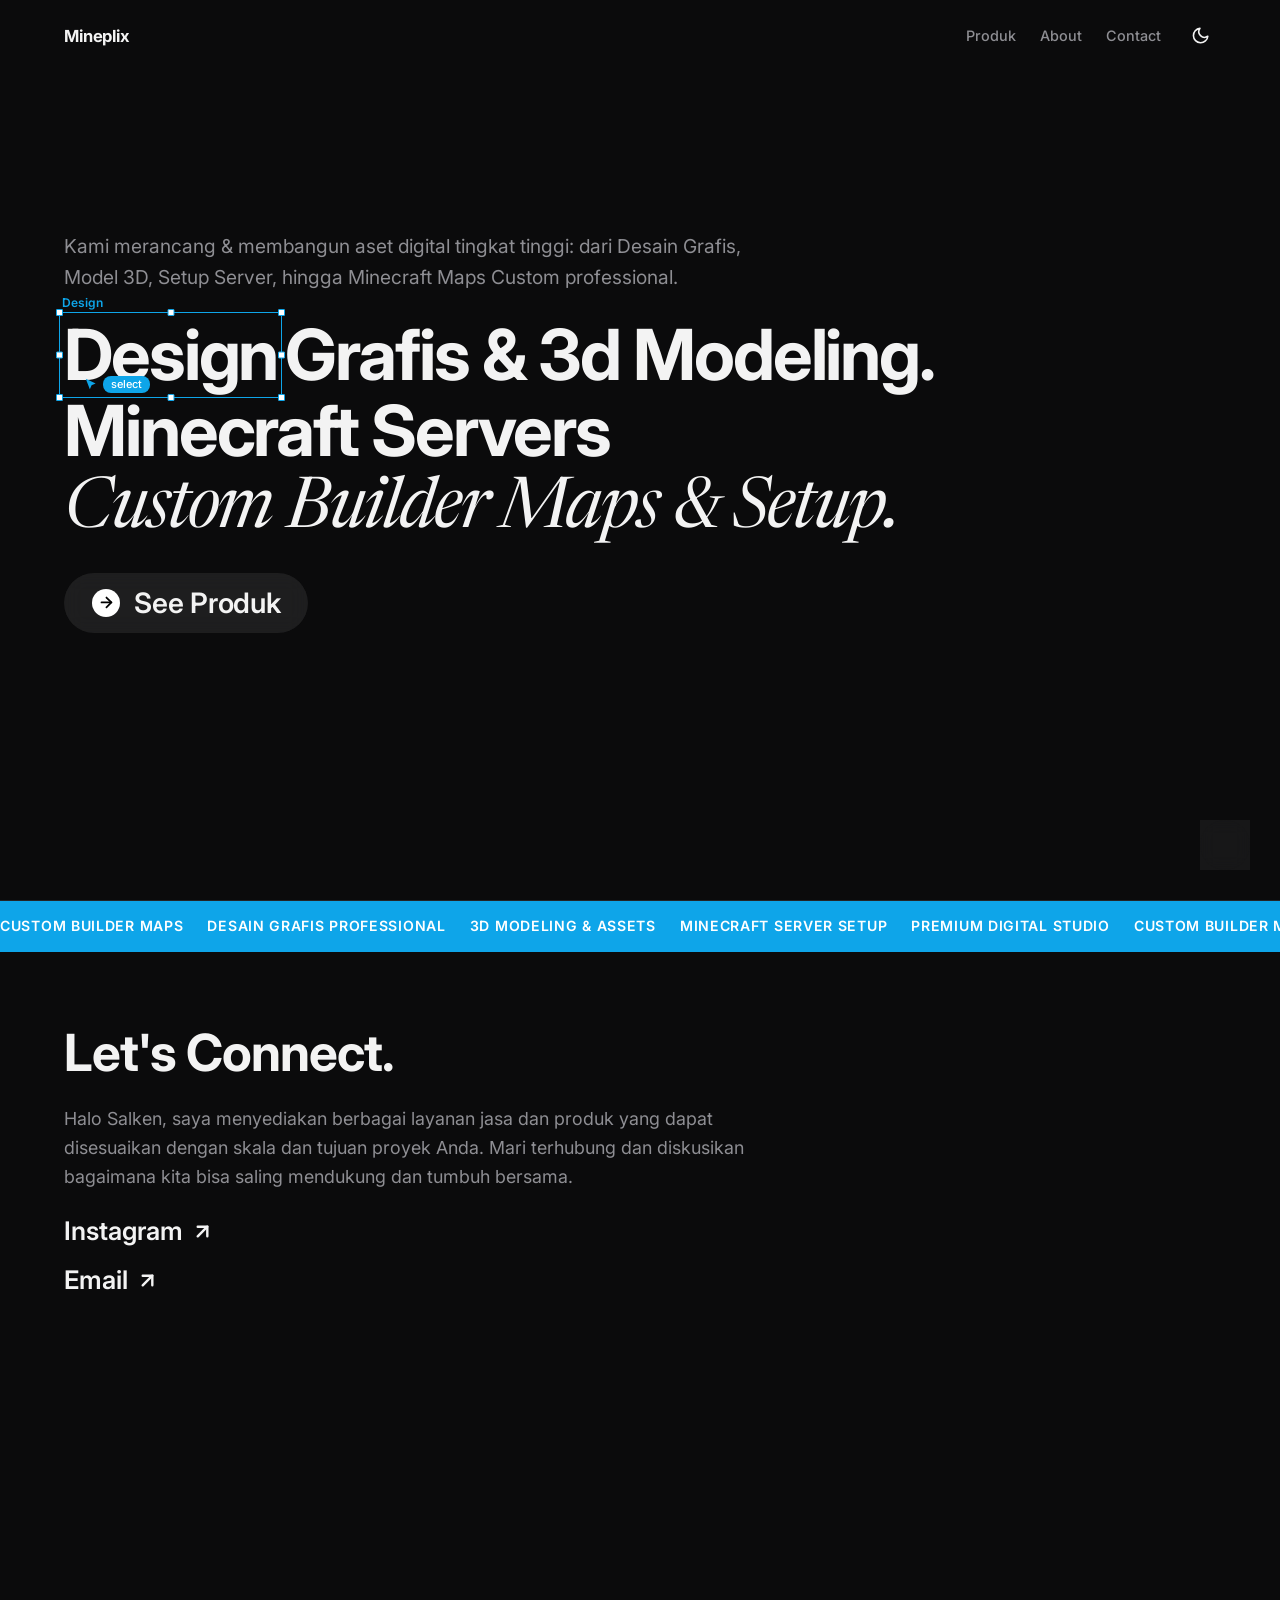
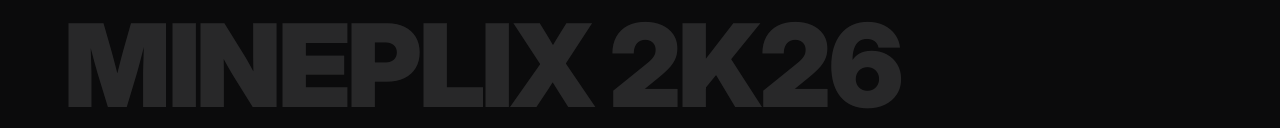
<file: index.html>
<!DOCTYPE html>
<html lang="id">
<head>
    <meta charset="UTF-8">
    <meta name="viewport" content="width=device-width, initial-scale=1.0">
    <title>Mineplix — Studio & Store</title>
    <link rel="preconnect" href="https://fonts.googleapis.com">
    <link rel="preconnect" href="https://fonts.gstatic.com" crossorigin>
    <link href="https://fonts.googleapis.com/css2?family=Inter:wght@300;400;500;600;700;800;900&family=Newsreader:ital,opsz,wght@1,6..72,400;1,500&display=swap" rel="stylesheet">
    <link rel="stylesheet" href="styles.css">
</head>
<body>

    <header>
        <div class="container nav-container">
            <div class="brand-logo actionable" onclick="navigateTo('/')">Mineplix</div>
            <div class="nav-right">
                <div class="nav-links">
                    <div class="nav-item actionable" onclick="navigateTo('/produk')">Produk</div>
                    <div class="nav-item actionable" onclick="navigateTo('/about')">About</div>
                    <div class="nav-item actionable" onclick="navigateTo('/contact')">Contact</div>
                </div>
                <div class="theme-btn actionable" id="themeToggle" title="Toggle Theme">
                    <svg viewBox="0 0 24 24" fill="none" stroke="currentColor" stroke-width="2" stroke-linecap="round" stroke-linejoin="round">
                        <path d="M21 12.79A9 9 0 1 1 11.21 3 7 7 0 0 0 21 12.79z"></path>
                    </svg>
                </div>
            </div>
        </div>
    </header>

    <section class="section-hero">
        <main class="container">
            <div class="hero">
                <p class="hero-sub">
                    Kami merancang & membangun aset digital tingkat tinggi: dari Desain Grafis, Model 3D, Setup Server, hingga Minecraft Maps Custom professional.
                </p>
                
                <h1 class="hero-title">
                    <span class="figma-selection-wrapper">
                        <span class="figma-tag">Design</span>
                        <span class="figma-box">
                            Design
                            <span class="figma-handle tl"></span>
                            <span class="figma-handle tc"></span>
                            <span class="figma-handle tr"></span>
                            <span class="figma-handle ml"></span>
                            <span class="figma-handle mr"></span>
                            <span class="figma-handle bl"></span>
                            <span class="figma-handle bc"></span>
                            <span class="figma-handle br"></span>
                            <span class="figma-cursor-badge">
                                <svg class="figma-cursor" viewBox="0 0 24 24" fill="currentColor">
                                    <path d="M3 3l7 18 3-7 7-3L3 3z"/>
                                </svg>
                                <span class="figma-badge-pill">select</span>
                            </span>
                        </span>
                    </span>Grafis & 3d Modeling.<br>
                    Minecraft Servers<br>
                    <span class="serif-italic">Custom Builder Maps & Setup.</span>
                </h1>
            </div>

            <div class="hero-btn actionable" onclick="navigateTo('/produk')">
                <div class="hero-btn-icon">
                    <svg viewBox="0 0 24 24" fill="none" stroke="currentColor" stroke-width="2.5" stroke-linecap="round" stroke-linejoin="round">
                        <line x1="5" y1="12" x2="19" y2="12"></line>
                        <polyline points="12 5 19 12 12 19"></polyline>
                    </svg>
                </div>
                <span class="hero-btn-text">See Produk</span>
            </div>
        </main>
    </section>

    <div class="hero-spacer"></div>

    <section class="section-footer">
        <div class="ticker-bar">
            <div class="ticker-track">
                <div class="ticker-content">
                    <span class="ticker-item">Custom Builder Maps</span>
                    <span class="ticker-item">Desain Grafis Professional</span>
                    <span class="ticker-item">3D Modeling & Assets</span>
                    <span class="ticker-item">Minecraft Server Setup</span>
                    <span class="ticker-item">Premium Digital Studio</span>
                </div>
                <div class="ticker-content">
                    <span class="ticker-item">Custom Builder Maps</span>
                    <span class="ticker-item">Desain Grafis Professional</span>
                    <span class="ticker-item">3D Modeling & Assets</span>
                    <span class="ticker-item">Minecraft Server Setup</span>
                    <span class="ticker-item">Premium Digital Studio</span>
                </div>
            </div>
        </div>

        <footer>
            <div class="container footer-content">
                <h2 class="footer-title">Let's Connect.</h2>
                <p class="footer-desc">
                    Halo Salken, saya menyediakan berbagai layanan jasa dan produk yang dapat disesuaikan dengan skala dan tujuan proyek Anda. Mari terhubung dan diskusikan bagaimana kita bisa saling mendukung dan tumbuh bersama.
                </p>
                
                <div class="footer-links">
                    <a href="https://www.instagram.com/itzyga.mine?igsh=MXBvcjJ4ZWxjMjFvbw==" target="_blank" rel="noopener noreferrer" class="footer-link-item actionable">
                        Instagram 
                        <svg viewBox="0 0 24 24" fill="none" stroke="currentColor" stroke-linecap="round" stroke-linejoin="round"><line x1="7" y1="17" x2="17" y2="7"></line><polyline points="7 7 17 7 17 17"></polyline></svg>
                    </a>
                    <a href="mailto:mineplixhelp@gmail.com" class="footer-link-item actionable">
                        Email 
                        <svg viewBox="0 0 24 24" fill="none" stroke="currentColor" stroke-linecap="round" stroke-linejoin="round"><line x1="7" y1="17" x2="17" y2="7"></line><polyline points="7 7 17 7 17 17"></polyline></svg>
                    </a>
                </div>
            </div>

            <div class="container footer-bottom">
                <span class="footer-brand-text">MINEPLIX 2K26</span>
            </div>
        </footer>
    </section>

    <div class="scroll-top-btn actionable" id="scrollTopBtn" title="Scroll to Top" onclick="scrollToTop()">
        <span class="scroll-text" id="scrollPercent">0%</span>
        <svg viewBox="0 0 24 24" fill="none" stroke="currentColor" stroke-width="2.5" stroke-linecap="round" stroke-linejoin="round">
            <polyline points="18 15 12 9 6 15"></polyline>
        </svg>
    </div>

    <script>
        function navigateTo(url) {
            window.location.href = url;
        }

        function scrollToTop() {
            window.scrollTo({
                top: 0,
                behavior: 'smooth'
            });
        }

        const themeBtn = document.getElementById('themeToggle');
        const sunIcon = `<svg viewBox="0 0 24 24" fill="none" stroke="currentColor" stroke-width="2" stroke-linecap="round" stroke-linejoin="round"><circle cx="12" cy="12" r="5"></circle><line x1="12" y1="1" x2="12" y2="3"></line><line x1="12" y1="21" x2="12" y2="23"></line><line x1="4.22" y1="4.22" x2="5.64" y2="5.64"></line><line x1="18.36" y1="18.36" x2="19.78" y2="19.78"></line><line x1="1" y1="12" x2="3" y2="12"></line><line x1="21" y1="12" x2="23" y2="12"></line><line x1="4.22" y1="19.78" x2="5.64" y2="18.36"></line><line x1="18.36" y1="5.64" x2="19.78" y2="4.22"></line></svg>`;
        const moonIcon = `<svg viewBox="0 0 24 24" fill="none" stroke="currentColor" stroke-width="2" stroke-linecap="round" stroke-linejoin="round"><path d="M21 12.79A9 9 0 1 1 11.21 3 7 7 0 0 0 21 12.79z"></path></svg>`;

        let isDark = true;

        themeBtn.addEventListener('click', () => {
            isDark = !isDark;
            if (isDark) {
                document.documentElement.removeAttribute('data-theme');
                themeBtn.innerHTML = moonIcon;
            } else {
                document.documentElement.setAttribute('data-theme', 'light');
                themeBtn.innerHTML = sunIcon;
            }
        });

        const scrollTopBtn = document.getElementById('scrollTopBtn');
        const scrollPercentText = document.getElementById('scrollPercent');

        window.addEventListener('scroll', () => {
            const scrollTop = window.scrollY;
            const docHeight = document.documentElement.scrollHeight - window.innerHeight;
            
            let scrollPercent = 0;
            if (docHeight > 0) {
                scrollPercent = Math.round((scrollTop / docHeight) * 100);
            }

            if (scrollPercent >= 100) {
                scrollTopBtn.classList.add('completed');
            } else {
                scrollTopBtn.classList.remove('completed');
                scrollPercentText.textContent = `${scrollPercent}%`;
            }
        });

        document.addEventListener('contextmenu', (e) => e.preventDefault());

        document.addEventListener('keydown', (e) => {
            if (
                e.key === 'F12' ||
                (e.ctrlKey && e.shiftKey && (e.key === 'I' || e.key === 'i' || e.key === 'J' || e.key === 'j' || e.key === 'C' || e.key === 'c')) ||
                (e.ctrlKey && (e.key === 'U' || e.key === 'u' || e.key === 'S' || e.key === 's'))
            ) {
                e.preventDefault();
            }
        });

        setInterval(() => {
            const startTime = performance.now();
            debugger;
            const endTime = performance.now();
            if (endTime - startTime > 100) {
                document.body.innerHTML = '';
            }
        }, 1000);
    </script>
</body>
</html>
</file>
<file: styles.css>
:root {
            --bg-color: #0b0b0c;
            --text-main: #f3f3f3;
            --text-muted: #8e8e93;
            --accent-blue: #007aff;
            --figma-blue: #0ea5e9;
            --radius-sm: 4px;
            --radius-md: 8px;
            --radius-lg: 12px;
            --radius-full: 9999px;
            --font-sans: 'Inter', -apple-system, BlinkMacSystemFont, "Segoe UI", Roboto, sans-serif;
            --font-serif: 'Newsreader', serif;
            --card-bg: #161618;
            --border-color: rgba(255, 255, 255, 0.1);
            --brand-footer-color: rgba(255, 255, 255, 0.12);
            --btn-bg: rgba(255, 255, 255, 0.08);
            --btn-border: rgba(255, 255, 255, 0.15);
            --icon-bg: #ffffff;
            --icon-color: #000000;
            --selection-bg: #007aff;
            --selection-text: #ffffff;
        }

        [data-theme="light"] {
            --bg-color: #fbfbfd;
            --text-main: #1d1d1f;
            --text-muted: #6e6e73;
            --accent-blue: #007aff;
            --figma-blue: #0ea5e9;
            --card-bg: #f0f0f2;
            --border-color: rgba(0, 0, 0, 0.1);
            --brand-footer-color: rgba(0, 0, 0, 0.12);
            --btn-bg: rgba(0, 0, 0, 0.05);
            --btn-border: rgba(0, 0, 0, 0.12);
            --icon-bg: #1d1d1f;
            --icon-color: #ffffff;
            --selection-bg: #007aff;
            --selection-text: #ffffff;
        }

        * {
            margin: 0;
            padding: 0;
            box-sizing: border-box;
            transition: background-color 0.4s ease, color 0.4s ease, border-color 0.4s ease, fill 0.4s ease, stroke 0.4s ease;
        }

        ::selection {
            background-color: var(--selection-bg);
            color: var(--selection-text);
        }

        ::-moz-selection {
            background-color: var(--selection-bg);
            color: var(--selection-text);
        }

        html {
            scroll-behavior: smooth;
            height: 100%;
        }

        body {
            background-color: var(--bg-color);
            color: var(--text-main);
            font-family: var(--font-sans);
            line-height: 1.6;
            -webkit-font-smoothing: antialiased;
            overflow-x: hidden;
            margin: 0;
        }

        .actionable {
            transition: transform 0.15s ease, opacity 0.2s ease, color 0.2s ease, background-color 0.4s ease, border-color 0.4s ease;
            display: inline-flex;
            align-items: center;
        }

        .actionable:active {
            transform: scale(0.95) !important;
        }

        .container {
            max-width: 1200px;
            margin: 0 auto;
            padding: 0 24px;
            width: 100%;
        }

        header {
            position: fixed;
            top: 0;
            left: 0;
            width: 100%;
            z-index: 100;
            background-color: var(--bg-color);
        }

        .nav-container {
            display: flex;
            justify-content: space-between;
            align-items: center;
            height: clamp(60px, 8vh, 72px);
        }

        .brand-logo {
            font-size: clamp(1rem, 1.3vw, 1.25rem);
            font-weight: 700;
            letter-spacing: -0.01em;
            color: var(--text-main);
        }

        .nav-right {
            display: flex;
            align-items: center;
            gap: clamp(16px, 2vw, 24px);
        }

        .nav-links {
            display: flex;
            align-items: center;
            gap: clamp(16px, 2vw, 24px);
            list-style: none;
        }

        .nav-links .nav-item {
            font-size: clamp(0.9rem, 1.1vw, 1.05rem);
            font-weight: 500;
            color: var(--text-muted);
        }

        .nav-links .nav-item:hover {
            color: var(--text-main);
        }

        .theme-btn {
            background: none;
            border: none;
            color: var(--text-main);
            padding: 6px;
            display: flex;
            align-items: center;
            justify-content: center;
            border-radius: var(--radius-full);
        }

        .theme-btn svg {
            width: clamp(18px, 1.5vw, 22px);
            height: clamp(18px, 1.5vw, 22px);
        }

        .section-hero {
            position: fixed;
            top: 0;
            left: 0;
            width: 100%;
            height: 100vh;
            display: flex;
            align-items: center;
            z-index: 1;
            background-color: var(--bg-color);
        }

        .hero {
            width: 100%;
        }

        .hero-sub {
            font-size: clamp(1.05rem, 1.5vw, 1.35rem);
            color: var(--text-muted);
            max-width: 720px;
            margin-bottom: 24px;
            font-weight: 400;
            line-height: 1.6;
        }

        .hero-btn {
            display: inline-flex;
            align-items: center;
            padding: 16px 28px;
            background-color: var(--btn-bg);
            border-radius: var(--radius-full);
            gap: 0.5em;
            margin-top: 24px;
            margin-bottom: 36px;
            backdrop-filter: blur(10px);
            -webkit-backdrop-filter: blur(10px);
            font-size: clamp(1.2rem, 2.2vw, 1.8rem);
        }

        .hero-btn-icon {
            width: 1em;
            height: 1em;
            font-size: inherit;
            border-radius: 50%;
            background-color: var(--icon-bg);
            color: var(--icon-color);
            display: flex;
            align-items: center;
            justify-content: center;
            flex-shrink: 0;
        }

        .hero-btn-icon svg,
        .hero-btn-icon i {
            width: 0.6em;
            height: 0.6em;
            font-size: inherit;
        }

        .hero-btn-text {
            font-size: inherit;
            font-weight: 600;
            color: var(--text-main);
            letter-spacing: -0.01em;
            line-height: 1;
        }

        .hero-title {
            font-size: clamp(2.4rem, 5.5vw, 4.8rem);
            font-weight: 700;
            line-height: 1.08;
            letter-spacing: -0.03em;
        }

        .hero-title .serif-italic {
            font-family: var(--font-serif);
            font-weight: 400;
            font-style: italic;
            display: block;
            margin-top: 4px;
        }

        .figma-selection-wrapper {
            position: relative;
            display: inline-block;
            margin-right: 8px;
        }

        .figma-tag {
            position: absolute;
            top: -20px;
            left: -2px;
            font-size: clamp(0.75rem, 0.9vw, 0.85rem);
            font-weight: 600;
            color: var(--figma-blue);
            font-family: var(--font-sans);
            letter-spacing: 0;
            line-height: 1;
        }

        .figma-box {
            position: relative;
            outline: 1.5px solid var(--figma-blue);
            outline-offset: 4px;
            display: inline-block;
        }

        .figma-handle {
            position: absolute;
            width: 7px;
            height: 7px;
            background: #ffffff;
            border: 1.5px solid var(--figma-blue);
            border-radius: 1px;
            z-index: 2;
        }

        .figma-handle.tl { top: -8px; left: -8px; }
        .figma-handle.tc { top: -8px; left: 50%; transform: translateX(-50%); }
        .figma-handle.tr { top: -8px; right: -8px; }
        .figma-handle.ml { top: 50%; left: -8px; transform: translateY(-50%); }
        .figma-handle.mr { top: 50%; right: -8px; transform: translateY(-50%); }
        .figma-handle.bl { bottom: -8px; left: -8px; }
        .figma-handle.bc { bottom: -8px; left: 50%; transform: translateX(-50%); }
        .figma-handle.br { bottom: -8px; right: -8px; }

        .figma-cursor-badge {
            position: absolute;
            bottom: 0;
            left: 20px;
            z-index: 5;
            display: flex;
            align-items: center;
            gap: 5px;
            pointer-events: none;
        }

        .figma-cursor {
            width: 14px;
            height: 14px;
            color: var(--figma-blue);
            flex-shrink: 0;
        }

        .figma-badge-pill {
            background-color: var(--figma-blue);
            color: #ffffff;
            font-family: var(--font-sans);
            font-size: 11px;
            font-weight: 500;
            letter-spacing: 0;
            padding: 3px 8px;
            border-radius: var(--radius-md);
            white-space: nowrap;
            line-height: 1;
        }

        .hero-spacer {
            height: 100vh;
            width: 100%;
        }

        .section-footer {
            height: 92vh;
            min-height: 92vh;
            display: flex;
            flex-direction: column;
            justify-content: space-between;
            position: relative;
            z-index: 10;
            background-color: var(--bg-color);
            border-top: 1px solid var(--border-color);
        }

        .ticker-bar {
            width: 100%;
            background-color: var(--figma-blue);
            padding: 14px 0;
            overflow: hidden;
            white-space: nowrap;
            display: flex;
            flex-shrink: 0;
        }

        .ticker-track {
            display: flex;
            gap: 0;
            width: max-content;
            animation: scrollRight 25s linear infinite;
        }

        .ticker-content {
            display: flex;
            align-items: center;
            gap: 24px;
            padding-right: 24px;
        }

        .ticker-item {
            font-size: clamp(0.85rem, 1.1vw, 1.05rem);
            font-weight: 600;
            letter-spacing: 0.05em;
            text-transform: uppercase;
            color: #ffffff;
            display: inline-flex;
            align-items: center;
            gap: 24px;
        }

        @keyframes scrollRight {
            0% {
                transform: translateX(-50%);
            }
            100% {
                transform: translateX(0%);
            }
        }

        footer {
            flex: 1;
            display: flex;
            flex-direction: column;
            justify-content: space-between;
            padding-top: clamp(60px, 5vh, 60px);
            padding-bottom: 0;
            overflow: hidden;
        }

        .footer-content {
            width: 100%;
        }

        .footer-title {
            font-size: clamp(2.5rem, 4vw, 4rem);
            font-weight: 700;
            margin-bottom: 12px;
            letter-spacing: -0.02em;
        }

        .footer-desc {
            font-size: clamp(1.05rem, 1.4vw, 1.3rem);
            color: var(--text-muted);
            max-width: 680px;
            line-height: 1.6;
            margin-bottom: 20px;
        }

        .footer-links {
            display: flex;
            flex-direction: column;
            gap: 8px;
        }

        .footer-link-item {
            font-size: clamp(1.4rem, 2vw, 2.2rem);
            font-weight: 600;
            display: inline-flex;
            align-items: center;
            gap: 8px;
            width: fit-content;
            color: var(--text-main);
            text-decoration: none;
        }

        .footer-link-item svg {
            width: clamp(20px, 1.8vw, 28px);
            height: clamp(20px, 1.8vw, 28px);
            stroke-width: 2.5;
        }

        .footer-bottom {
            display: flex;
            align-items: center;
            justify-content: center;
            width: 100%;
            padding-top: 10px;
            padding-bottom: 10px;
            overflow: hidden;
        }

        .footer-brand-text {
            font-size: clamp(2.5rem, 9vw, 16rem);
            font-weight: 900;
            text-transform: uppercase;
            letter-spacing: -0.03em;
            color: var(--brand-footer-color);
            white-space: nowrap;
            line-height: 0.9;
            width: 100%;
        }

        .scroll-top-btn {
            position: fixed;
            bottom: 30px;
            right: 30px;
            width: 50px;
            height: 50px;
            border-radius: 50%;
            background-color: rgba(255, 255, 255, 0.05);
            backdrop-filter: blur(8px);
            -webkit-backdrop-filter: blur(8px);
            color: var(--text-main);
            display: flex;
            align-items: center;
            justify-content: center;
            z-index: 99;
            font-size: 0.75rem;
            font-weight: 700;
        }
      
        .scroll-top-btn svg {
            display: none;
            width: 20px;
            height: 20px;
        }

        .scroll-top-btn.completed svg {
            display: block;
        }

        .scroll-top-btn.completed .scroll-text {
            display: none;
        }
</file>
